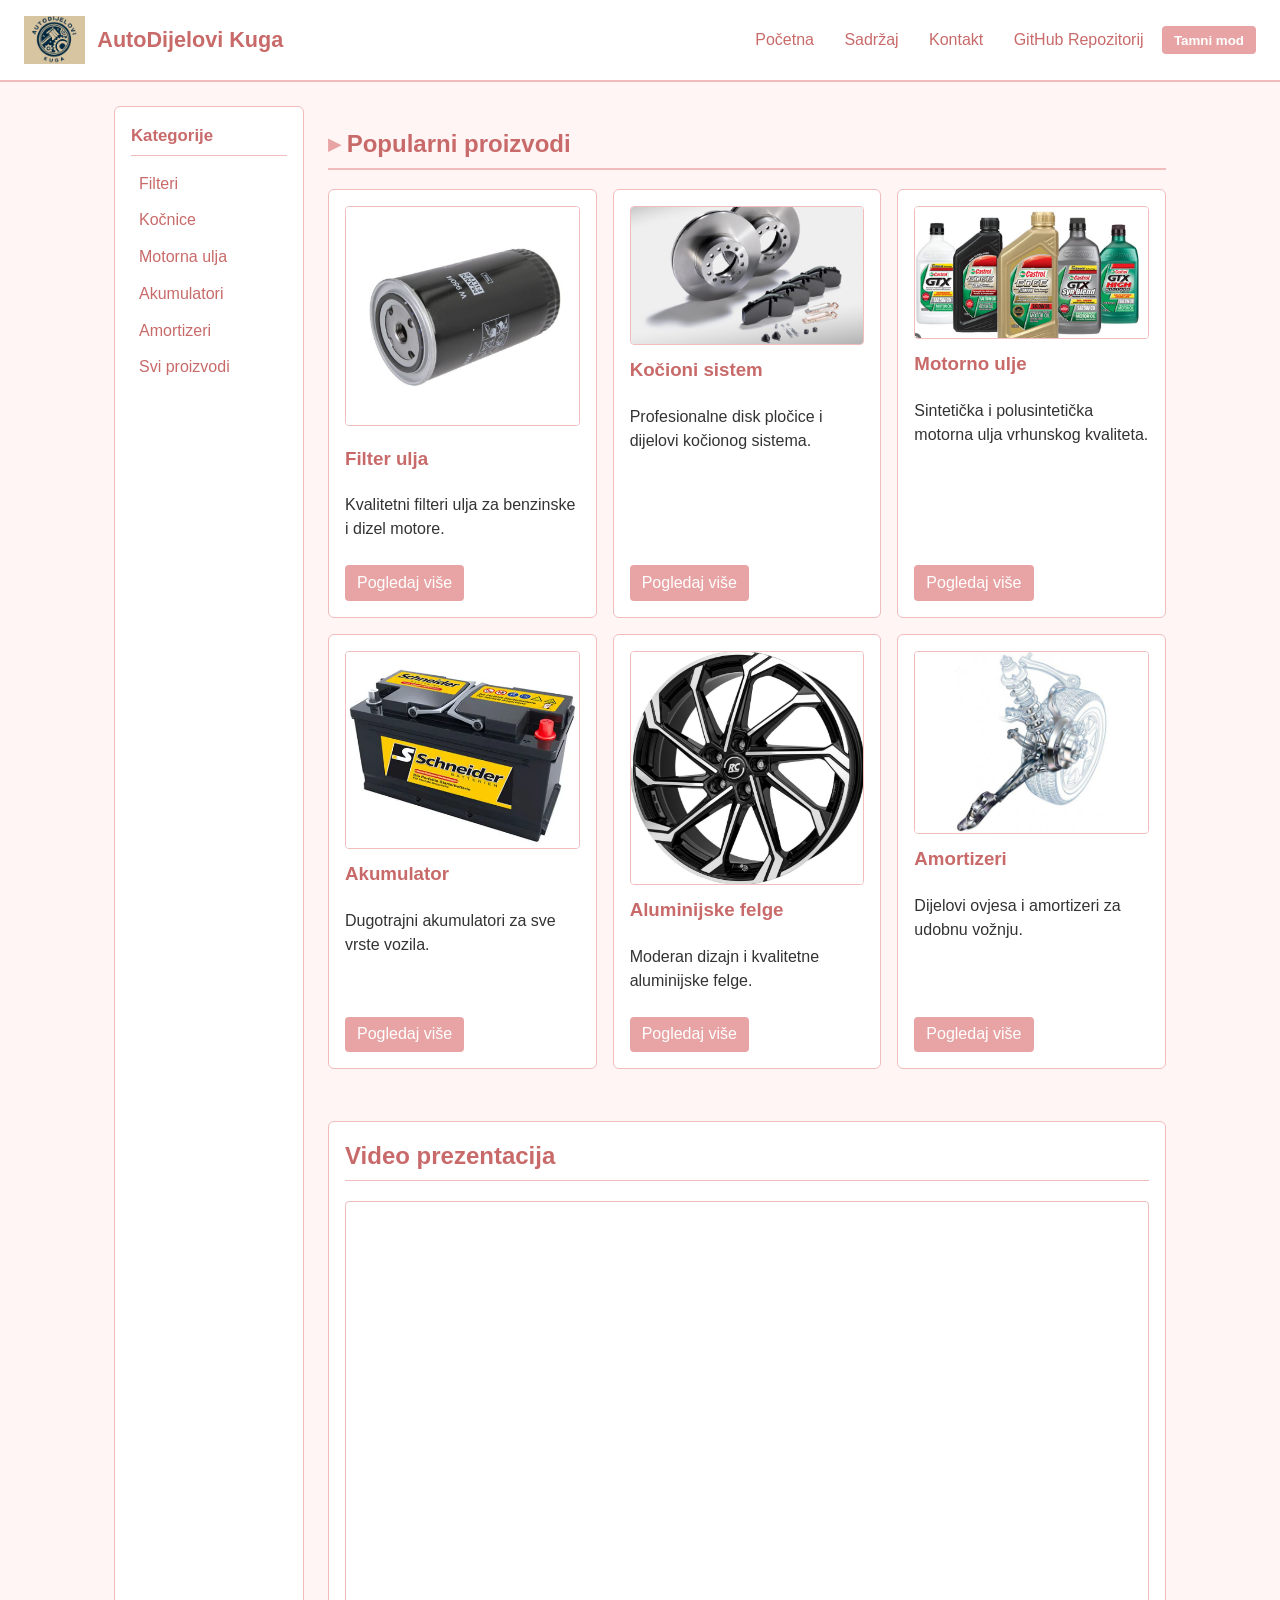
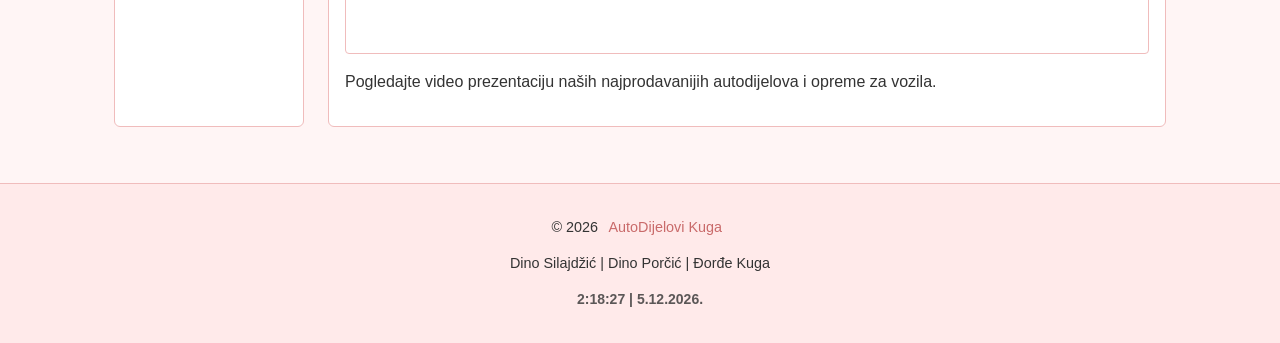
<file: index.html>
<!DOCTYPE html>
<html lang="bs">

<head>
    <meta charset="UTF-8">
    <meta name="viewport" content="width=device-width, initial-scale=1.0">

    <title>AutoDijelovi Kuga-Početna</title>

    <!-- Povezivanje CSS fajla -->
    <link rel="stylesheet" href="css/tptpstil.css">

    <!-- Povezivanje JavaScript fajla -->
    <script src="js/tptpskripte.js" defer></script>
</head>

<body id="top">

    <div class="ucitavanje-overlay" aria-hidden="true">
        <div class="ucitavanje-spinner"></div>
        <p>Učitavanje...</p>
    </div>

 <!-- HEADER -->
    <header>

        <div class="header-red">
            <div class="logo">
                <img src="images/logo.png" alt="Logo webshopa AutoDijelovi Kuga">
                <h1>AutoDijelovi Kuga</h1>
            </div>

            <button type="button" class="burger-btn" id="burger-btn"
                aria-label="Otvori meni" aria-expanded="false" aria-controls="side-menu">
                <span class="burger-linija"></span>
                <span class="burger-linija"></span>
                <span class="burger-linija"></span>
            </button>
        </div>

        <nav class="nav-desktop glavna-navigacija">
            <a href="index.html">Početna</a>
            <a href="sadrzaj.html">Sadržaj</a>
            <a href="kontakt.html">Kontakt</a>
            <a href="https://github.com/" target="_blank">GitHub Repozitorij</a>
            <button type="button" id="theme-toggle" class="btn-tema">Tamni mod</button>
        </nav>

    </header>

    <div class="menu-overlay" id="menu-overlay" aria-hidden="true"></div>

    <nav class="nav-mobilni" id="side-menu" aria-hidden="true">
        <div class="nav-mobilni-zaglavlje">
            <h2>Meni</h2>
            <button type="button" class="menu-zatvori" id="menu-zatvori" aria-label="Zatvori meni">&times;</button>
        </div>
        <a href="index.html">Početna</a>
        <a href="sadrzaj.html">Sadržaj</a>
        <a href="kontakt.html">Kontakt</a>
        <a href="https://github.com/" target="_blank">GitHub Repozitorij</a>
        <button type="button" class="btn-tema btn-tema-mobil">Tamni mod</button>
    </nav>
 <main>

        <!-- LIJEVA NAVIGACIJA -->
        <nav class="sidebar">

            <h2>Kategorije</h2>

            <ul>

                <li>
                    <a href="sadrzaj.html?kategorija=filteri">Filteri</a>
                </li>

                <li>
                    <a href="sadrzaj.html?kategorija=kocnice">Kočnice</a>
                </li>

                <li>
                    <a href="sadrzaj.html?kategorija=ulja">Motorna ulja</a>
                </li>

                <li>
                    <a href="sadrzaj.html?kategorija=motor">Akumulatori</a>
                </li>

                <li>
                    <a href="sadrzaj.html?kategorija=amortizeri">Amortizeri</a>
                </li>

                <li>
                    <a href="sadrzaj.html?kategorija=sve">Svi proizvodi</a>
                </li>

            </ul>

        </nav>

        <!-- SEKCIJA PROIZVODA -->
        <section class="proizvodi">

            <h2>Popularni proizvodi</h2>

            <div class="cards-container">

                <!-- KARTICA 1 -->
                <article class="card" data-category="filteri">

                    <picture>


                        <img src="images/filteri.png"
                            alt="Filter ulja za automobil">

                    </picture>

                    <h3>Filter ulja</h3>

                    <p>
                        Kvalitetni filteri ulja za benzinske i dizel motore.
                    </p>

                    <a href="sadrzaj.html">
                        Pogledaj više
                    </a>

                </article>

                <!-- KARTICA 2 -->
                <article class="card" data-category="kocnice">

                    <img src="images/kocnice.png"
                        alt="Disk pločice i kočnice">

                    <h3>Kočioni sistem</h3>

                    <p>
                        Profesionalne disk pločice i dijelovi kočionog sistema.
                    </p>

                    <a href="sadrzaj.html">
                        Pogledaj više
                    </a>

                </article>

                <!-- KARTICA 3 -->
                <article class="card" data-category="ulja">

                    <img src="images/ulje.png"
                        alt="Motorno ulje za automobile">

                    <h3>Motorno ulje</h3>

                    <p>
                        Sintetička i polusintetička motorna ulja vrhunskog kvaliteta.
                    </p>

                    <a href="sadrzaj.html">
                        Pogledaj više
                    </a>

                </article>

                <!-- KARTICA 4 -->
                <article class="card" data-category="akumulatori">

                    <img src="images/akumulator.png"
                        alt="Akumulator za automobil">

                    <h3>Akumulator</h3>

                    <p>
                        Dugotrajni akumulatori za sve vrste vozila.
                    </p>

                    <a href="sadrzaj.html">
                        Pogledaj više
                    </a>

                </article>

                <!-- KARTICA 5 -->
                <article class="card" data-category="felge">

                    <img src="images/felge.png"
                        alt="Aluminijske felge za automobile">

                    <h3>Aluminijske felge</h3>

                    <p>
                        Moderan dizajn i kvalitetne aluminijske felge.
                    </p>

                    <a href="sadrzaj.html">
                        Pogledaj više
                    </a>

                </article>

                <!-- KARTICA 6 -->
                <article class="card" data-category="ovjes">

                    <img src="images/amortizeri.png"
                        alt="Amortizeri i dijelovi ovjesa">

                    <h3>Amortizeri</h3>

                    <p>
                        Dijelovi ovjesa i amortizeri za udobnu vožnju.
                    </p>

                    <a href="sadrzaj.html">
                        Pogledaj više
                    </a>

                </article>

            </div>

        </section>

        <!-- ASIDE SEKCIJA -->
        <aside>

            <h2>Video prezentacija</h2>

            <iframe
                src="https://www.youtube.com/embed/IawcrcBqLsU"
                title="YouTube video player"
                allowfullscreen>

            </iframe>

            <p>
                Pogledajte video prezentaciju naših najprodavanijih autodijelova
                i opreme za vozila.
            </p>

        </aside>

    </main>
      <!-- FOOTER -->
    <footer>

        <p>
            © 2026 <a href="#top">AutoDijelovi Kuga</a>
        </p>

        <p>
            Dino Silajdžić |
            Dino Porčić |
            Đorđe Kuga
        </p>
		<p id="dinamicki-sat"></p>

    </footer>

</body>
</html>
</file>
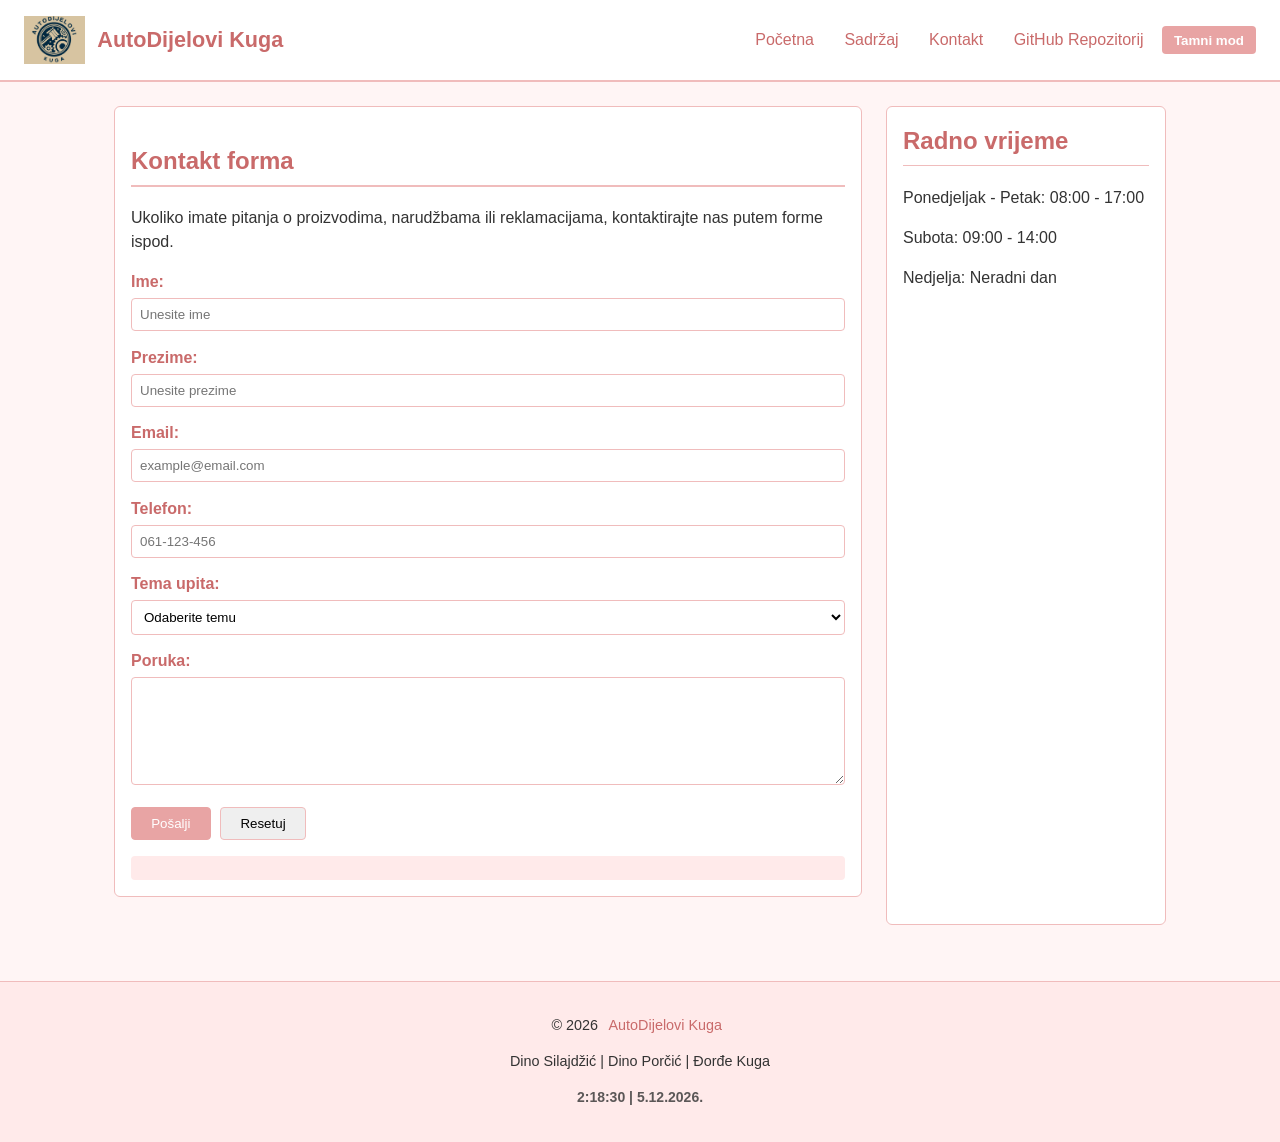
<file: kontakt.html>
<!DOCTYPE html>
<html lang="bs">

<head>

    <meta charset="UTF-8">

    <meta name="viewport"
        content="width=device-width, initial-scale=1.0">

    <title>AutoDijelovi Kuga - Kontakt</title>

    <!-- Povezivanje CSS fajla -->
    <link rel="stylesheet" href="css/tptpstil.css">

    <!-- Povezivanje JavaScript fajla -->
    <script src="js/tptpskripte.js" defer></script>

</head>

<body id="top">

    <div class="ucitavanje-overlay" aria-hidden="true">
        <div class="ucitavanje-spinner"></div>
        <p>Učitavanje...</p>
    </div>

    <!-- HEADER -->
    <header>

        <div class="header-red">
            <div class="logo">
                <img src="images/logo.png" alt="Logo AutoDijelovi Kuga">
                <h1>AutoDijelovi Kuga</h1>
            </div>

            <button type="button" class="burger-btn" id="burger-btn"
                aria-label="Otvori meni" aria-expanded="false" aria-controls="side-menu">
                <span class="burger-linija"></span>
                <span class="burger-linija"></span>
                <span class="burger-linija"></span>
            </button>
        </div>

        <nav class="nav-desktop glavna-navigacija">
            <a href="index.html">Početna</a>
            <a href="sadrzaj.html">Sadržaj</a>
            <a href="kontakt.html">Kontakt</a>
            <a href="https://github.com/" target="_blank">GitHub Repozitorij</a>
            <button type="button" id="theme-toggle" class="btn-tema">Tamni mod</button>
        </nav>

    </header>

    <div class="menu-overlay" id="menu-overlay" aria-hidden="true"></div>

    <nav class="nav-mobilni" id="side-menu" aria-hidden="true">
        <div class="nav-mobilni-zaglavlje">
            <h2>Meni</h2>
            <button type="button" class="menu-zatvori" id="menu-zatvori" aria-label="Zatvori meni">&times;</button>
        </div>
        <a href="index.html">Početna</a>
        <a href="sadrzaj.html">Sadržaj</a>
        <a href="kontakt.html">Kontakt</a>
        <a href="https://github.com/" target="_blank">GitHub Repozitorij</a>
        <button type="button" class="btn-tema btn-tema-mobil">Tamni mod</button>
    </nav>

    <!-- MAIN -->
    <main>

        <!-- SEKCIJA KONTAKT -->
        <section class="kontakt-sekcija">

            <h2>Kontakt forma</h2>

            <p>
                Ukoliko imate pitanja o proizvodima,
                narudžbama ili reklamacijama,
                kontaktirajte nas putem forme ispod.
            </p>

            <!-- FORMA -->
            <form id="kontakt-forma">

                <!-- IME -->
                <div class="form-grupa">

                    <label for="ime">
                        Ime:
                    </label>

                    <input type="text"
                        id="ime"
                        name="ime"
                        placeholder="Unesite ime">

                    <!-- JS greška -->
                    <small class="greska"></small>

                </div>

                <!-- PREZIME -->
                <div class="form-grupa">

                    <label for="prezime">
                        Prezime:
                    </label>

                    <input type="text"
                        id="prezime"
                        name="prezime"
                        placeholder="Unesite prezime">

                    <small class="greska"></small>

                </div>

                <!-- EMAIL -->
                <div class="form-grupa">

                    <label for="email">
                        Email:
                    </label>

                    <input type="text"
                        id="email"
                        name="email"
                        placeholder="example@email.com">

                    <small class="greska"></small>

                </div>

                <!-- TELEFON -->
                <div class="form-grupa">

                    <label for="telefon">
                        Telefon:
                    </label>

                    <input type="text"
                        id="telefon"
                        name="telefon"
                        placeholder="061-123-456">

                    <small class="greska"></small>

                </div>

                <!-- DROPDOWN -->
                <div class="form-grupa">

                    <label for="tema">
                        Tema upita:
                    </label>

                    <select id="tema"
                        name="tema">

                        <option value="">
                            Odaberite temu
                        </option>

                        <option value="narudzba">
                            Narudžba
                        </option>

                        <option value="reklamacija">
                            Reklamacija
                        </option>

                        <option value="informacije">
                            Informacije o proizvodu
                        </option>

                    </select>

                    <small class="greska"></small>

                </div>

                <!-- PORUKA -->
                <div class="form-grupa">

                    <label for="poruka">
                        Poruka:
                    </label>

                    <textarea id="poruka"
                        name="poruka"
                        rows="6"
                        placeholder="Unesite poruku">

                    </textarea>

                    <small class="greska"></small>

                </div>

                <!-- DUGMAD -->
                <div class="dugmad">

                    <button type="submit">
                        Pošalji
                    </button>

                    <button type="reset">
                        Resetuj
                    </button>

                </div>

            </form>

            <!-- USPJEŠNA PORUKA -->
            <div id="uspjesna-poruka">

            </div>

        </section>

        <!-- ASIDE -->
        <aside>

            <h2>Radno vrijeme</h2>

            <p>
                Ponedjeljak - Petak:
                08:00 - 17:00
            </p>

            <p>
                Subota:
                09:00 - 14:00
            </p>

            <p>
                Nedjelja:
                Neradni dan
            </p>

        </aside>

    </main>

    <!-- FOOTER -->
    <footer>

        <p>
            © 2026 <a href="#top">AutoDijelovi Kuga</a>
        </p>

        <p>
            Dino Silajdžić |
            Dino Porčić |
            Đorđe Kuga
        </p>
		<p id="dinamicki-sat"></p>

    </footer>
</body>

</html>
</file>
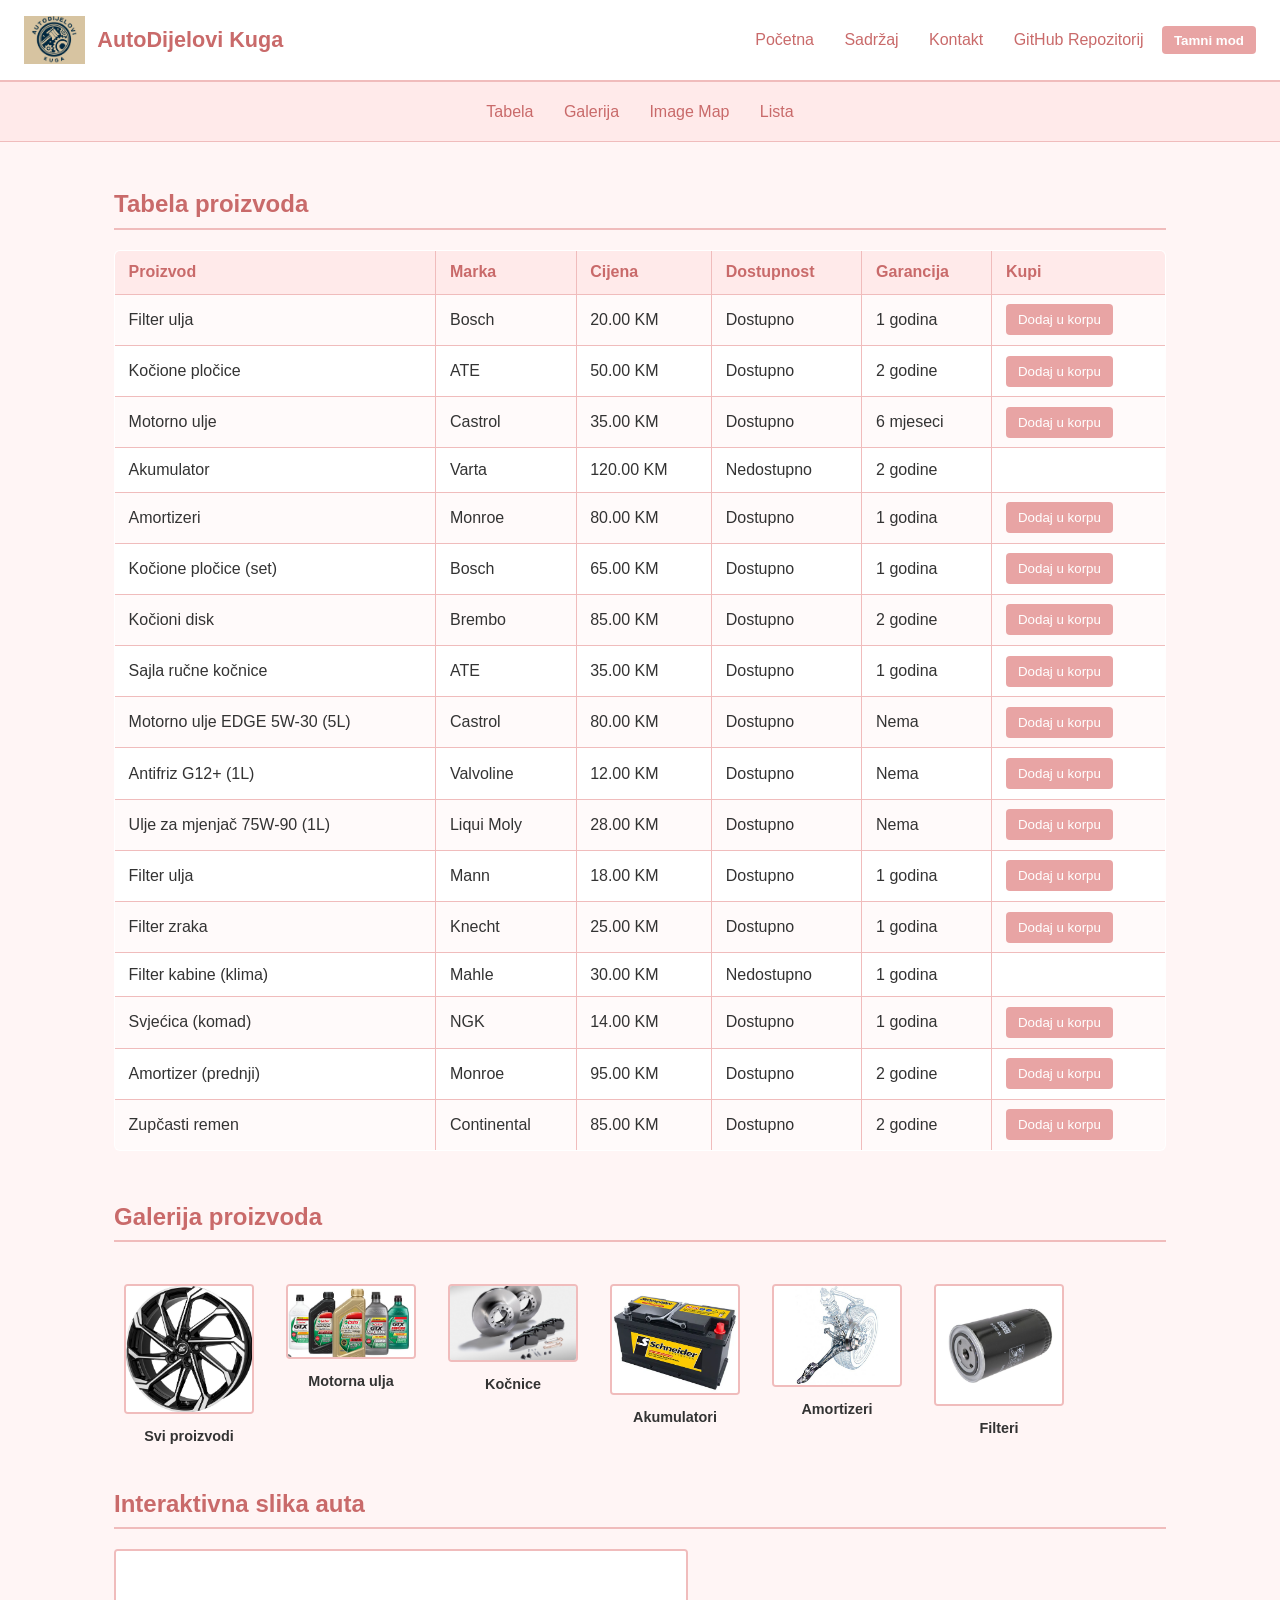
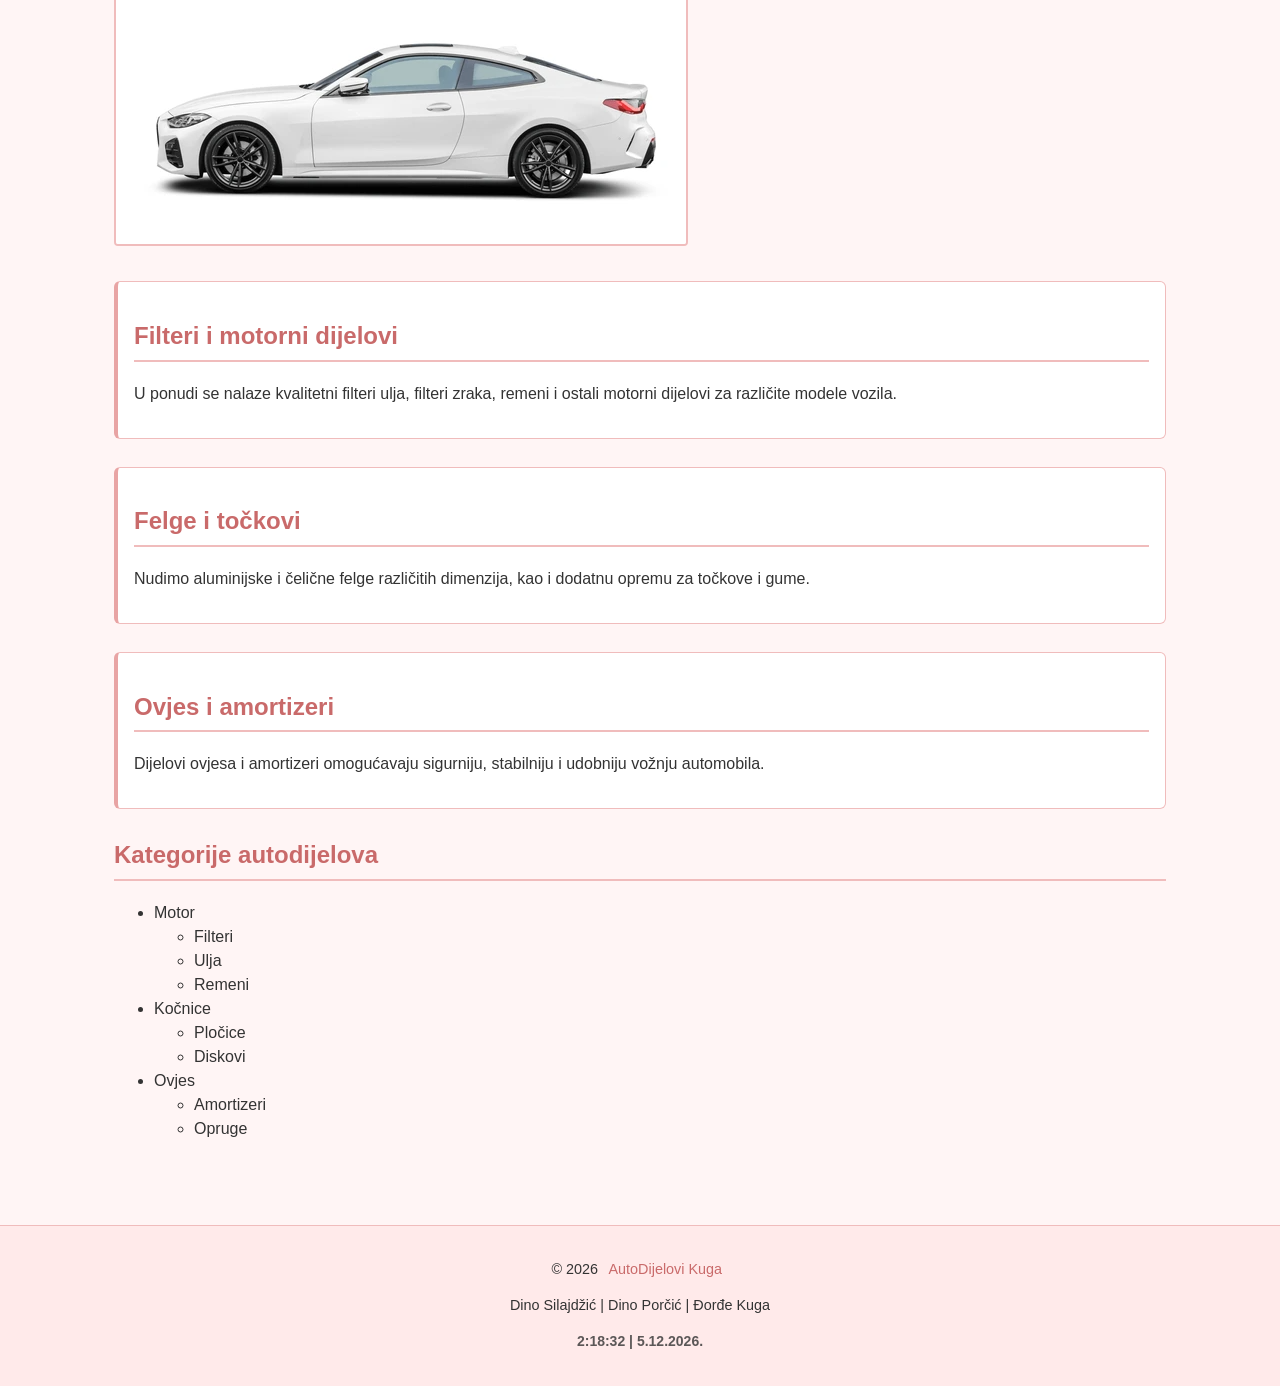
<file: sadrzaj.html>
<!DOCTYPE html>
<html lang="bs">

<head>
    <meta charset="UTF-8">

    <meta name="viewport"
        content="width=device-width, initial-scale=1.0">

    <title>AutoDijelovi Kuga - Sadržaj</title>

    <!-- Povezivanje CSS fajla -->
    <link rel="stylesheet" href="css/tptpstil.css">

    <!-- Povezivanje JavaScript fajla -->
    <script src="js/tptpskripte.js" defer></script>

</head>

<body id="top">

    <div class="ucitavanje-overlay" aria-hidden="true">
        <div class="ucitavanje-spinner"></div>
        <p>Učitavanje...</p>
    </div>

    <!-- HEADER -->
    <header>

        <div class="header-red">
            <div class="logo">
                <img src="images/logo.png" alt="Logo AutoDijelovi Kuga">
                <h1>AutoDijelovi Kuga</h1>
            </div>

            <button type="button" class="burger-btn" id="burger-btn"
                aria-label="Otvori meni" aria-expanded="false" aria-controls="side-menu">
                <span class="burger-linija"></span>
                <span class="burger-linija"></span>
                <span class="burger-linija"></span>
            </button>
        </div>

        <nav class="nav-desktop glavna-navigacija">
            <a href="index.html">Početna</a>
            <a href="sadrzaj.html">Sadržaj</a>
            <a href="kontakt.html">Kontakt</a>
            <a href="https://github.com/" target="_blank">GitHub Repozitorij</a>
            <button type="button" id="theme-toggle" class="btn-tema">Tamni mod</button>
        </nav>

    </header>

    <div class="menu-overlay" id="menu-overlay" aria-hidden="true"></div>

    <nav class="nav-mobilni" id="side-menu" aria-hidden="true">
        <div class="nav-mobilni-zaglavlje">
            <h2>Meni</h2>
            <button type="button" class="menu-zatvori" id="menu-zatvori" aria-label="Zatvori meni">&times;</button>
        </div>
        <a href="index.html">Početna</a>
        <a href="sadrzaj.html">Sadržaj</a>
        <a href="kontakt.html">Kontakt</a>
        <a href="https://github.com/" target="_blank">GitHub Repozitorij</a>
        <p class="nav-mobilni-podnaslov">Na ovoj stranici</p>
        <a href="#tabela" class="nav-anchor">Tabela</a>
        <a href="#galerija" class="nav-anchor">Galerija</a>
        <a href="#mapa" class="nav-anchor">Image Map</a>
        <a href="#lista" class="nav-anchor">Lista</a>
        <button type="button" class="btn-tema btn-tema-mobil">Tamni mod</button>
    </nav>

    <!-- BOOKMARK NAVIGACIJA (desktop) -->
    <nav class="nav-bookmark">

        <a href="#tabela">Tabela</a>
        <a href="#galerija">Galerija</a>
        <a href="#mapa">Image Map</a>
        <a href="#lista">Lista</a>

    </nav>

    <!-- MAIN -->
    <main>

        <!-- TABELA -->
        <section id="tabela">

            <h2>Tabela proizvoda</h2>

            <table border="1" id="moja-tabela">

                <tr>
                    <th>Proizvod</th>
                    <th>Marka</th>
                    <th>Cijena</th>
                    <th>Dostupnost</th>
                    <th>Garancija</th>
					<th>Kupi</th>
                </tr>

                <tr class="filteri">
                    <td>Filter ulja</td>
                    <td>Bosch</td>
                    <td>20.00 KM</td>
                    <td>Dostupno</td>
                    <td>1 godina</td>
					<td><button class="dugme-dodaj">Dodaj u korpu</button></td>
                </tr>

                <tr class="kocnice">
                    <td>Kočione pločice</td>
                    <td>ATE</td>
                    <td>50.00 KM</td>
                    <td>Dostupno</td>
                    <td>2 godine</td>
					<td><button class="dugme-dodaj">Dodaj u korpu</button></td>
                </tr>

                <tr class="ulja">
                    <td>Motorno ulje</td>
                    <td>Castrol</td>
                    <td>35.00 KM</td>
                    <td>Dostupno</td>
                    <td>6 mjeseci</td>
					<td><button class="dugme-dodaj">Dodaj u korpu</button></td>
                </tr>

                <tr class="motor">
                    <td>Akumulator</td>
                    <td>Varta</td>
                    <td>120.00 KM</td>
                    <td>Nedostupno</td>
                    <td>2 godine</td>
					
                </tr>

                <tr class="amortizeri">
                    <td>Amortizeri</td>
                    <td>Monroe</td>
                    <td>80.00 KM</td>
                    <td>Dostupno</td>
                    <td>1 godina</td>
					<td><button class="dugme-dodaj">Dodaj u korpu</button></td>
                </tr>
				
				<tr class="kocnice">
            <td>Kočione pločice (set)</td>
            <td>Bosch</td>
            <td>65.00 KM</td>
            <td>Dostupno</td>
            <td>1 godina</td>
			<td><button class="dugme-dodaj">Dodaj u korpu</button></td>
        </tr>
        <tr class="kocnice">
            <td>Kočioni disk</td>
            <td>Brembo</td>
            <td>85.00 KM</td>
            <td>Dostupno</td>
            <td>2 godine</td>
			<td><button class="dugme-dodaj">Dodaj u korpu</button></td>
        </tr>
        <tr class="kocnice">
            <td>Sajla ručne kočnice</td>
            <td>ATE</td>
            <td>35.00 KM</td>
            <td>Dostupno</td>
            <td>1 godina</td>
			<td><button class="dugme-dodaj">Dodaj u korpu</button></td>
        </tr>

        <tr class="ulja">
            <td>Motorno ulje EDGE 5W-30 (5L)</td>
            <td>Castrol</td>
            <td>80.00 KM</td>
            <td>Dostupno</td>
            <td>Nema</td>
			<td><button class="dugme-dodaj">Dodaj u korpu</button></td>
        </tr>
        <tr class="ulja">
            <td>Antifriz G12+ (1L)</td>
            <td>Valvoline</td>
            <td>12.00 KM</td>
            <td>Dostupno</td>
            <td>Nema</td>
			<td><button class="dugme-dodaj">Dodaj u korpu</button></td>
        </tr>
        <tr class="ulja">
            <td>Ulje za mjenjač 75W-90 (1L)</td>
            <td>Liqui Moly</td>
            <td>28.00 KM</td>
            <td>Dostupno</td>
            <td>Nema</td>
			<td><button class="dugme-dodaj">Dodaj u korpu</button></td>
        </tr>

        <tr class="filteri">
            <td>Filter ulja</td>
            <td>Mann</td>
            <td>18.00 KM</td>
            <td>Dostupno</td>
            <td>1 godina</td>
			<td><button class="dugme-dodaj">Dodaj u korpu</button></td>
        </tr>
        <tr class="filteri">
            <td>Filter zraka</td>
            <td>Knecht</td>
            <td>25.00 KM</td>
            <td>Dostupno</td>
            <td>1 godina</td>
			<td><button class="dugme-dodaj">Dodaj u korpu</button></td>
        </tr>
        <tr class="filteri">
            <td>Filter kabine (klima)</td>
            <td>Mahle</td>
            <td>30.00 KM</td>
            <td>Nedostupno</td>
            <td>1 godina</td>
        </tr>

        <tr class="motor">
            <td>Svjećica (komad)</td>
            <td>NGK</td>
            <td>14.00 KM</td>
            <td>Dostupno</td>
            <td>1 godina</td>
			<td><button class="dugme-dodaj">Dodaj u korpu</button></td>
        </tr>
        <tr class="amortizeri">
            <td>Amortizer (prednji)</td>
            <td>Monroe</td>
            <td>95.00 KM</td>
            <td>Dostupno</td>
            <td>2 godine</td>
			<td><button class="dugme-dodaj">Dodaj u korpu</button></td>
        </tr>
        <tr class="motor">
            <td>Zupčasti remen</td>
            <td>Continental</td>
            <td>85.00 KM</td>
            <td>Dostupno</td>
            <td>2 godine</td>
			<td><button class="dugme-dodaj">Dodaj u korpu</button></td>
        </tr>

            </table>

        </section>
		
		<!-- KORPA -->
		<section id="korpa-sekcija">
    
    <h3 id="tekst-korpe">U korpi imate 0 proizvoda. Ukupna cijena: 0.00 KM</h3>
    
    <p id="poruka-narudzbe"></p>
    
    <button id="dugme-naruci" class="korpa-dugme btn-zeleno">Naruči</button>
    <button id="dugme-odustani" class="korpa-dugme btn-crveno">Odustani</button>

</section>

        <!-- GALERIJA -->
        <section id="galerija">

    <h2>Galerija proizvoda</h2>

    <div class="galerija-item">
        <img src="images/felge.png" alt="Prikaži sve" class="kategorija-slika" data-kategorija="sve">
        <p>Svi proizvodi</p>
    </div>

    <div class="galerija-item">
        <img src="images/ulje.png" alt="Ulja" class="kategorija-slika" data-kategorija="ulja">
        <p>Motorna ulja</p>
    </div>

    <div class="galerija-item">
        <img src="images/kocnice.png" alt="Kočnice" class="kategorija-slika" data-kategorija="kocnice">
        <p>Kočnice</p>
    </div>

    <div class="galerija-item">
        <img src="images/akumulator.png" alt="Akumulator" class="kategorija-slika" data-kategorija="motor">
        <p>Akumulatori</p>
    </div>

    <div class="galerija-item">
        <img src="images/amortizeri.png" alt="Amortizeri" class="kategorija-slika" data-kategorija="amortizeri">
        <p>Amortizeri</p>
    </div>

    <div class="galerija-item">
        <img src="images/filteri.png" alt="Filteri" class="kategorija-slika" data-kategorija="filteri">
        <p>Filteri</p>
    </div>

</section>

        <!-- IMAGE MAP -->
        <section id="mapa">

            <h2>Interaktivna slika auta</h2>

            <img src="images/auto.png"
                usemap="#image-map"
                alt="Interaktivna slika automobila">

            <map name="image-map">

                <!-- Motor -->
                <area alt="Filteri i motor"
                    title="Filteri i motor"
                    href="#motor"
                    coords="207,169,49,138"
                    shape="rect">

                <!-- Felga -->
                <area alt="Felge i točkovi"
                    title="Felge i točkovi"
                    href="#felga"
                    coords="122,214,43"
                    shape="circle">

                <!-- Ovjes -->
                <area alt="Ovjes i amortizeri"
                    title="Ovjes i amortizeri"
                    href="#ovjes"
                    coords="432,182,28"
                    shape="circle">

            </map>

        </section>

        <!-- SEKCIJE ZA IMAGE MAP -->

        <section id="motor">

            <h2>Filteri i motorni dijelovi</h2>

            <p>
                U ponudi se nalaze kvalitetni filteri ulja,
                filteri zraka, remeni i ostali motorni dijelovi
                za različite modele vozila.
            </p>

        </section>

        <section id="felga">

            <h2>Felge i točkovi</h2>

            <p>
                Nudimo aluminijske i čelične felge različitih
                dimenzija, kao i dodatnu opremu za točkove i gume.
            </p>

        </section>

        <section id="ovjes">

            <h2>Ovjes i amortizeri</h2>

            <p>
                Dijelovi ovjesa i amortizeri omogućavaju sigurniju,
                stabilniju i udobniju vožnju automobila.
            </p>

        </section>

        <!-- UGNIJEŽĐENA LISTA -->
        <section id="lista">

            <h2>Kategorije autodijelova</h2>

            <ul>

                <li>Motor

                    <ul>
                        <li>Filteri</li>
                        <li>Ulja</li>
                        <li>Remeni</li>
                    </ul>

                </li>

                <li>Kočnice

                    <ul>
                        <li>Pločice</li>
                        <li>Diskovi</li>
                    </ul>

                </li>

                <li>Ovjes

                    <ul>
                        <li>Amortizeri</li>
                        <li>Opruge</li>
                    </ul>

                </li>

            </ul>

        </section>

    </main>

    <!-- FOOTER -->
    <footer>

        <p>
            © 2026 <a href="#top">AutoDijelovi Kuga</a>
        </p>

        <p>
            Dino Silajdžić |
            Dino Porčić |
            Đorđe Kuga
        </p>
		<p id="dinamicki-sat"></p>

    </footer>

</body>

</html>
</file>
<file: css/tptpstil.css>
/* AutoDijelovi Kuga – tptpstil.css */

:root {
  --boja-pozadina: #fff5f5;
  --boja-tekst: #333;
  --boja-crvena: #e8a4a4;
  --boja-crvena-tamna: #c96a6a;
  --boja-svijetla: #ffeaea;
  --boja-okvir: #f0bcbc;
  --boja-bijela: #fff;
  --font-glavni: "Segoe UI", Tahoma, sans-serif;
  --razmak: 1rem;
  --sjena: 0 2px 10px rgba(201, 106, 106, 0.18);
  /* Breakpointi: mobil ≤599 | tablet 600–900 | desktop ≥901 */
  --sirina-main: 1100px;
  --min-dodir: 44px;
}

/* Boje za tamni mod*/
body.dark-mode {
  --boja-pozadina: #121212;
  --boja-tekst: #e0e0e0;
  --boja-bijela: #1e1e1e;
  --boja-svijetla: #2d2d2d;
  --boja-okvir: #444;
  --boja-crvena: #c96a6a;
  --boja-crvena-tamna: #e8a4a4; 
}

/* Stil za tamni mod dugme*/
.btn-tema {
  padding: 0.4rem 0.75rem;
  background: var(--boja-crvena);
  color: var(--boja-bijela);
  border: none;
  border-radius: 4px;
  cursor: pointer;
  font-family: var(--font-glavni);
  font-weight: bold;
}

.btn-tema:hover {
  background: var(--boja-crvena-tamna);
}
* { box-sizing: border-box; }

img,
video,
iframe {
  max-width: 100%;
  height: auto;
}

/* Specifičan izgled tabele samo u tamnom modu */
body.dark-mode #tabela tbody tr {
  background: #121212; 
  color: #e0e0e0;      
}

body.dark-mode #tabela tbody tr:nth-child(even) {
  background: #1a1a1a; 
}

body.dark-mode #tabela tbody tr:hover {
  background: #e0e0e0; 
  color: #121212;     
}
/* ========== @KEYFRAMES ANIMACIJE ========== */
@keyframes fadeIn {
  from { opacity: 0; }
  to { opacity: 1; }
}

@keyframes fadeInUp {
  from {
    opacity: 0;
    transform: translateY(24px);
  }
  to {
    opacity: 1;
    transform: translateY(0);
  }
}

@keyframes pulse {
  0%, 100% {
    transform: scale(1);
  }
  50% {
    transform: scale(1.06);
  }
}

@keyframes spin {
  from { transform: rotate(0deg); }
  to { transform: rotate(360deg); }
}

@keyframes loaderSakrij {
  0%, 65% {
    opacity: 1;
    visibility: visible;
  }
  100% {
    opacity: 0;
    visibility: hidden;
  }
}

@keyframes porukaPuls {
  0%, 100% { transform: scale(1); }
  40% { transform: scale(1.03); }
  70% { transform: scale(0.98); }
}

body {
  margin: 0;
  min-height: 100vh;
  font-family: var(--font-glavni);
  background: var(--boja-pozadina);
  color: var(--boja-tekst);
  line-height: 1.5;
  animation: fadeIn 0.6s ease;
}

/* Loading overlay pri učitavanju stranice */
.ucitavanje-overlay {
  position: fixed;
  inset: 0;
  z-index: 2000;
  display: flex;
  flex-direction: column;
  align-items: center;
  justify-content: center;
  gap: 1rem;
  background: rgba(255, 245, 245, 0.94);
  animation: loaderSakrij 1.5s ease forwards;
  pointer-events: none;
}

body.dark-mode .ucitavanje-overlay {
  background: rgba(18, 18, 18, 0.94);
}

.ucitavanje-spinner {
  width: 48px;
  height: 48px;
  border: 4px solid var(--boja-svijetla);
  border-top-color: var(--boja-crvena-tamna);
  border-radius: 50%;
  animation: spin 0.75s linear infinite;
}

.ucitavanje-overlay p {
  margin: 0;
  font-weight: 600;
  color: var(--boja-crvena-tamna);
  animation: pulse 1.2s ease-in-out infinite;
}

a {
  color: var(--boja-crvena-tamna);
  text-decoration: none;
  transition: color 0.3s, background 0.3s;
}
a:hover { color: #a84848; }
a:focus { outline: 2px solid var(--boja-crvena); outline-offset: 2px; }

/* Flexbox – header i navigacija */
header {
  display: flex;
  flex-wrap: wrap;
  align-items: center;
  justify-content: space-between;
  gap: var(--razmak);
  padding: var(--razmak) 1.5rem;
  background: var(--boja-bijela);
  border-bottom: 2px solid var(--boja-okvir);
  animation: fadeInUp 0.5s ease;
}

.logo {
  display: flex;
  align-items: center;
  gap: 0.75rem;
}
.logo img {
  height: 48px;
  animation: pulse 2.5s ease-in-out infinite;
}
.logo h1 { margin: 0; font-size: 1.35rem; color: var(--boja-crvena-tamna); }

header nav,
body > nav:not(.sidebar):not(.nav-mobilni),
.nav-bookmark {
  display: flex;
  flex-wrap: wrap;
  align-items: center;
  gap: 0.4rem;
}

body > nav:not(.sidebar):not(.nav-mobilni),
.nav-bookmark {
  justify-content: center;
  padding: 0.7rem var(--razmak);
  background: var(--boja-svijetla);
  border-bottom: 1px solid var(--boja-okvir);
}

header nav a,
body > nav:not(.sidebar):not(.nav-mobilni) a,
.nav-bookmark a {
  padding: 0.4rem 0.75rem;
  border-radius: 4px;
}

header nav a:hover,
body > nav:not(.sidebar):not(.nav-mobilni) a:hover,
.nav-bookmark a:hover {
  background: var(--boja-bijela);
}

/* Burger meni – bočni panel */
.header-red {
  display: flex;
  align-items: center;
  justify-content: space-between;
  gap: var(--razmak);
  flex: 1;
}

.burger-btn {
  display: none;
  flex-direction: column;
  justify-content: center;
  align-items: center;
  gap: 5px;
  width: var(--min-dodir);
  height: var(--min-dodir);
  padding: 8px;
  border: 1px solid var(--boja-okvir);
  border-radius: 4px;
  background: var(--boja-bijela);
  cursor: pointer;
  flex-shrink: 0;
}

.burger-linija {
  display: block;
  width: 22px;
  height: 3px;
  background: var(--boja-crvena-tamna);
  border-radius: 2px;
  transition: transform 0.3s ease, opacity 0.3s ease;
}

body.menu-otvoren .burger-btn .burger-linija:nth-child(1) {
  transform: translateY(8px) rotate(45deg);
}

body.menu-otvoren .burger-btn .burger-linija:nth-child(2) {
  opacity: 0;
}

body.menu-otvoren .burger-btn .burger-linija:nth-child(3) {
  transform: translateY(-8px) rotate(-45deg);
}

.menu-overlay {
  display: none;
  position: fixed;
  inset: 0;
  background: rgba(0, 0, 0, 0.45);
  z-index: 998;
}

body.menu-otvoren .menu-overlay {
  display: block;
}

body.menu-otvoren {
  overflow: hidden;
}

.nav-mobilni {
  position: fixed;
  top: 0;
  right: 0;
  width: min(300px, 88vw);
  height: 100vh;
  height: 100dvh;
  padding: 1rem 1.25rem 1.5rem;
  background: var(--boja-bijela);
  border-left: 2px solid var(--boja-okvir);
  box-shadow: -4px 0 20px rgba(0, 0, 0, 0.12);
  z-index: 999;
  transform: translateX(100%);
  transition: transform 0.3s ease;
  overflow-y: auto;
  display: flex;
  flex-direction: column;
  gap: 0.2rem;
}

body.menu-otvoren .nav-mobilni {
  transform: translateX(0);
}

.nav-mobilni-zaglavlje {
  display: flex;
  align-items: center;
  justify-content: space-between;
  margin-bottom: 0.75rem;
  padding-bottom: 0.6rem;
  border-bottom: 2px solid var(--boja-okvir);
}

.nav-mobilni-zaglavlje h2 {
  margin: 0;
  font-size: 1.2rem;
  color: var(--boja-crvena-tamna);
}

.menu-zatvori {
  width: var(--min-dodir);
  height: var(--min-dodir);
  border: none;
  background: var(--boja-svijetla);
  color: var(--boja-crvena-tamna);
  font-size: 1.75rem;
  line-height: 1;
  border-radius: 4px;
  cursor: pointer;
}

.menu-zatvori:hover {
  background: var(--boja-crvena);
  color: var(--boja-bijela);
}

.nav-mobilni a {
  display: flex;
  align-items: center;
  min-height: var(--min-dodir);
  padding: 0.65rem 0.75rem;
  font-size: 1.05rem;
  font-weight: 500;
  border-radius: 4px;
  color: var(--boja-tekst);
}

.nav-mobilni a:hover {
  background: var(--boja-svijetla);
  color: var(--boja-crvena-tamna);
}

.nav-mobilni-podnaslov {
  margin: 0.85rem 0 0.25rem;
  padding: 0 0.75rem;
  font-size: 0.8rem;
  font-weight: 700;
  text-transform: uppercase;
  letter-spacing: 0.04em;
  color: var(--boja-crvena-tamna);
}

.nav-mobilni .btn-tema {
  margin-top: 0.75rem;
  width: 100%;
  min-height: var(--min-dodir);
  font-size: 1rem;
}

/* Mobil + tablet: burger umjesto horizontalnog menija */
@media (max-width: 900px) {
  header {
    flex-wrap: nowrap;
    flex-direction: row;
    align-items: center;
    padding: 0.75rem var(--razmak);
  }

  .header-red {
    flex: 1;
  }

  .logo {
    flex-direction: row;
    text-align: left;
  }

  .burger-btn {
    display: flex;
  }

  .nav-desktop {
    display: none !important;
  }

  .nav-bookmark {
    display: none;
  }
}

/* Desktop: klasična navigacija u headeru */
@media (min-width: 901px) {
  .header-red {
    flex: 0 1 auto;
  }

  .burger-btn,
  .menu-overlay,
  .nav-mobilni {
    display: none !important;
  }

  .nav-desktop {
    display: flex;
  }
}

/* Main */
main {
  padding: 1.5rem;
  max-width: var(--sirina-main);
  margin: 0 auto;
  width: 100%;
  overflow-x: hidden;
}

aside iframe {
  display: block;
  width: 100%;
  aspect-ratio: 16 / 9;
  border: 1px solid var(--boja-okvir);
  border-radius: 4px;
}

main:has(.sidebar),
main:has(.kontakt-sekcija) {
  display: grid;
  grid-template-columns: 1fr;
  gap: 1.5rem;
}

h2 { color: var(--boja-crvena-tamna); }
.proizvodi h2::before { content: "▸ "; color: var(--boja-crvena); }

.sidebar, .card, aside, .kontakt-sekcija, #motor, #felga, #ovjes {
  background: var(--boja-bijela);
  border: 1px solid var(--boja-okvir);
  border-radius: 6px;
}

.sidebar { padding: var(--razmak); }
.sidebar h2 {
  margin: 0 0 0.6rem;
  font-size: 1.05rem;
  border-bottom: 1px solid var(--boja-okvir);
  padding-bottom: 0.4rem;
}
.sidebar ul { list-style: none; padding: 0; margin: 0; }
.sidebar a { display: block; padding: 0.4rem 0.5rem; border-radius: 4px; }
.sidebar a:hover { background: var(--boja-svijetla); }

/* Grid kartice + Flex unutra */
.cards-container {
  display: grid;
  grid-template-columns: 1fr;
  gap: var(--razmak);
  margin-top: 0.75rem;
}

.card {
  display: flex;
  flex-direction: column;
  padding: var(--razmak);
  transition: border-color 0.3s, box-shadow 0.3s, transform 0.3s;
  animation: fadeInUp 0.55s ease backwards;
}

.card:nth-child(1) { animation-delay: 0.05s; }
.card:nth-child(2) { animation-delay: 0.1s; }
.card:nth-child(3) { animation-delay: 0.15s; }
.card:nth-child(4) { animation-delay: 0.2s; }
.card:nth-child(5) { animation-delay: 0.25s; }
.card:nth-child(6) { animation-delay: 0.3s; }
.card:hover {
  border-color: var(--boja-crvena);
  box-shadow: var(--sjena);
  transform: translateY(-3px);
}
.card img {
  width: 100%;
  border-radius: 4px;
  border: 1px solid var(--boja-okvir);
  transition: opacity 0.3s;
}
.card:hover img { opacity: 0.9; }
.card h3 { margin: 0.7rem 0 0.3rem; color: var(--boja-crvena-tamna); }
.card p { flex-grow: 1; }
.card a {
  align-self: flex-start;
  margin-top: 0.5rem;
  padding: 0.35rem 0.75rem;
  background: var(--boja-crvena);
  color: var(--boja-bijela);
  border-radius: 4px;
  transition: background 0.3s;
}
.card a:hover { background: var(--boja-crvena-tamna); color: var(--boja-bijela); }

aside, .kontakt-sekcija { padding: var(--razmak); }
aside h2 { margin-top: 0; border-bottom: 1px solid var(--boja-okvir); padding-bottom: 0.4rem; }

section { margin-bottom: 1.75rem; }
section h2 { border-bottom: 2px solid var(--boja-okvir); padding-bottom: 0.35rem; }

#motor, #felga, #ovjes {
  padding: var(--razmak);
  border-left: 4px solid var(--boja-crvena);
}
#motor:hover, #felga:hover, #ovjes:hover { background: var(--boja-svijetla); }

#tabela {
  overflow-x: auto;
  -webkit-overflow-scrolling: touch;
}

#tabela table {
  width: 100%;
  min-width: 520px;
  border-collapse: collapse;
  background: var(--boja-bijela);
  border: 1px solid var(--boja-okvir);
  border-radius: 6px;
  overflow: hidden;
}
#tabela th, #tabela td {
  padding: 0.6rem 0.85rem;
  border-bottom: 1px solid var(--boja-okvir);
  text-align: left;
}
#tabela th { background: var(--boja-svijetla); color: var(--boja-crvena-tamna); }
#tabela tbody tr { transition: background 0.3s; }
#tabela tbody tr:nth-child(even) { background: #fffafa; }
#tabela tbody tr:hover { background: var(--boja-svijetla); }

#galerija { display: flex; flex-wrap: wrap; gap: 0.75rem; }
#galerija img, #mapa img {
  border: 2px solid var(--boja-okvir);
  border-radius: 4px;
  transition: border-color 0.3s, opacity 0.3s;
}
#galerija img { width: 130px; }
#mapa img { max-width: 100%; }
#galerija img:hover, #mapa img:hover { border-color: var(--boja-crvena); opacity: 0.88; }
#lista li:hover { color: var(--boja-crvena-tamna); }

.form-grupa { margin-bottom: 0.9rem; }
.form-grupa label {
  display: block;
  margin-bottom: 0.25rem;
  font-weight: 600;
  color: var(--boja-crvena-tamna);
}
.form-grupa input,
.form-grupa select,
.form-grupa textarea {
  width: 100%;
  padding: 0.5rem;
  border: 1px solid var(--boja-okvir);
  border-radius: 4px;
  font-family: var(--font-glavni);
  background: var(--boja-bijela);
  transition: border-color 0.3s, box-shadow 0.3s;
}
.form-grupa input:hover,
.form-grupa select:hover,
.form-grupa textarea:hover { border-color: var(--boja-crvena); }
.form-grupa input:focus,
.form-grupa select:focus,
.form-grupa textarea:focus {
  outline: none;
  border-color: var(--boja-crvena-tamna);
  box-shadow: 0 0 0 3px rgba(201, 106, 106, 0.25);
}

body.dark-mode .form-grupa input,
body.dark-mode .form-grupa select,
body.dark-mode .form-grupa textarea {
  color: #fff;
}

body.dark-mode .form-grupa input::placeholder,
body.dark-mode .form-grupa textarea::placeholder {
  color: rgba(255, 255, 255, 0.55);
}

body.dark-mode .form-grupa select option {
  color: #333;
  background: #fff;
}

.dugmad { display: flex; flex-wrap: wrap; gap: 0.6rem; }
.dugmad button {
  padding: 0.5rem 1.2rem;
  border-radius: 4px;
  border: 1px solid var(--boja-okvir);
  cursor: pointer;
  font-family: var(--font-glavni);
  transition: background 0.3s, transform 0.3s;
}
.dugmad button[type="submit"] {
  background: var(--boja-crvena);
  color: var(--boja-bijela);
  border-color: var(--boja-crvena);
}
.dugmad button[type="submit"]:hover {
  background: var(--boja-crvena-tamna);
  transform: scale(1.03);
}
.dugmad button[type="reset"]:hover { background: var(--boja-svijetla); }
.dugmad button:focus { outline: 2px solid var(--boja-crvena-tamna); outline-offset: 2px; }

footer {
  margin-top: 2rem;
  padding: 1.2rem;
  text-align: center;
  background: var(--boja-svijetla);
  border-top: 1px solid var(--boja-okvir);
  font-size: 0.9rem;
}
footer a { padding: 0.2rem 0.4rem; border-radius: 3px; }
footer a:hover { background: var(--boja-bijela); }

/* ========== RESPONZIVNOST – 3 BREAKPOINTA ========== */

/* 1) MOBILNI: do 599px (telefon) */
@media (max-width: 599px) {
  html { font-size: 15px; }

  .logo img { height: 40px; }
  .logo h1 { font-size: 1.1rem; }

  main {
    padding: 0.75rem;
  }

  main:has(.sidebar),
  main:has(.kontakt-sekcija) {
    display: flex;
    flex-direction: column;
    gap: var(--razmak);
  }

  .sidebar {
    order: -1;
  }

  .sidebar ul {
    display: flex;
    flex-wrap: wrap;
    gap: 0.35rem;
  }

  .sidebar li { flex: 1 1 calc(50% - 0.35rem); }

  .sidebar a {
    text-align: center;
    min-height: var(--min-dodir);
    display: flex;
    align-items: center;
    justify-content: center;
    font-size: 0.9rem;
  }

  .cards-container {
    grid-template-columns: 1fr;
    gap: 0.85rem;
  }

  .card:hover {
    transform: none;
  }

  h2 { font-size: 1.2rem; }

  #tabela th,
  #tabela td {
    padding: 0.45rem 0.5rem;
    font-size: 0.85rem;
  }

  .dugme-dodaj {
    padding: 0.5rem 0.6rem;
    font-size: 0.8rem;
    white-space: nowrap;
  }

  #galerija {
    justify-content: center;
  }

  #galerija img {
    width: calc(50% - 0.4rem);
    max-width: 160px;
    flex: 1 1 calc(50% - 0.4rem);
  }

  #mapa img {
    width: 100%;
  }

  #korpa-sekcija .korpa-dugme {
    width: 100%;
    min-height: var(--min-dodir);
    margin: 0.35rem 0 0;
  }

  #tekst-korpe,
  #poruka-narudzbe {
    font-size: 1rem;
    line-height: 1.4;
  }

  .dugmad {
    flex-direction: column;
  }

  .dugmad button {
    width: 100%;
    min-height: var(--min-dodir);
  }

  .kontakt-sekcija,
  aside {
    order: 0;
  }

  footer {
    padding: 1rem 0.75rem;
    font-size: 0.85rem;
  }

  footer p {
    margin: 0.35rem 0;
  }
}

/* 2) TABLET: 600px – 900px */
@media (min-width: 600px) and (max-width: 900px) {
  header {
    padding: var(--razmak) 1.25rem;
  }

  .logo h1 { font-size: 1.25rem; }

  main {
    padding: 1.25rem;
  }

  .cards-container {
    grid-template-columns: repeat(2, 1fr);
  }

  main:has(.sidebar) {
    display: grid;
    grid-template-columns: 160px 1fr;
    grid-template-areas:
      "meni proizvodi"
      "meni aside";
    gap: 1.25rem;
  }

  main:has(.kontakt-sekcija) {
    display: grid;
    grid-template-columns: 1fr 220px;
    gap: 1.25rem;
  }

  #galerija img {
    width: 110px;
  }

  #tabela table {
    min-width: 0;
  }
}

/* 3) DESKTOP: od 901px */
@media (min-width: 901px) {
  .cards-container {
    grid-template-columns: repeat(3, 1fr);
  }

  main:has(.sidebar) {
    display: grid;
    grid-template-columns: 190px 1fr;
    grid-template-areas:
      "meni proizvodi"
      "meni aside";
    gap: 1.5rem;
  }

  main:has(.kontakt-sekcija) {
    display: grid;
    grid-template-columns: 1fr 280px;
    gap: 1.5rem;
  }
}

/* Grid područja (tablet + desktop) */
@media (min-width: 600px) {
  main:has(.sidebar) .sidebar { grid-area: meni; }
  main:has(.sidebar) .proizvodi { grid-area: proizvodi; }
  main:has(.sidebar) aside { grid-area: aside; margin-top: 0; }

  .sidebar ul {
    display: block;
  }

  .sidebar li { flex: none; }
}

/* Kada miš pređe preko bilo koje slike sa ovom klasom, pretvori se u ruku */
.kategorija-slika {
    cursor: pointer;
}


/* STILOVI ZA INTERAKTIVNU KORPU   */


#korpa-sekcija {
  display: none;
  margin-top: 20px;
  padding: 10px 0;
}

#poruka-narudzbe {
    font-weight: bold;
    font-size: 18px;
}

.korpa-dugme {
    padding: 10px 20px;
    color: white;
    cursor: pointer;
    border: none;
    margin-right: 10px;
}

.btn-zeleno {
    background-color: green;
}

.btn-crveno {
    background-color: red;
}
.dugme-dodaj {
  background-color: var(--boja-crvena);
  color: var(--boja-bijela);
  border: none;
  padding: 8px 12px;
  cursor: pointer;
  border-radius: 4px;
  transition: background 0.3s, transform 0.2s;
}

.dugme-dodaj:hover {
  animation: pulse 0.6s ease;
}

#uspjesna-poruka:not(:empty) {
  display: block;
  margin-top: 1rem;
  padding: 0.75rem;
  border-radius: 4px;
  background: var(--boja-svijetla);
  animation: fadeInUp 0.5s ease, porukaPuls 0.6s ease 0.4s 1;
}

#poruka-narudzbe:not(:empty),
#poruka-narudzbe.anim-poruka {
  animation: fadeInUp 0.45s ease, porukaPuls 0.55s ease 0.35s 2;
}

#korpa-sekcija.korpa-otvorena {
  animation: fadeInUp 0.4s ease;
}

.korpa-dugme.btn-zeleno:hover {
  animation: pulse 0.5s ease;
}

#dinamicki-sat {
    font-size: 14px;
    margin-top: 10px;
    font-weight: bold;
    color: inherit; 
    opacity: 0.8; 
}
#galerija div {
    display: inline-block; 
    text-align: center;    
    margin: 10px;
    vertical-align: top;	
}

#galerija p {
    font-weight: bold;
    margin-top: 5px;     
}

#galerija h2 {
    width: 100%;
}

.galerija-item {
    width: 130px; 
    text-align: center;
}

.galerija-item p {
    margin: 8px 0 0 0;
    font-weight: bold;
    font-size: 0.9rem;
}

.galerija-item img {
    width: 100% !important;
}

@media (min-width: 600px) and (max-width: 900px) {
    .galerija-item {
        width: 110px;
    }
}

@media (max-width: 599px) {
    .galerija-item {
        width: calc(50% - 0.4rem) !important;
        max-width: 160px;
        flex: 1 1 calc(50% - 0.4rem);
    }
}
</file>
